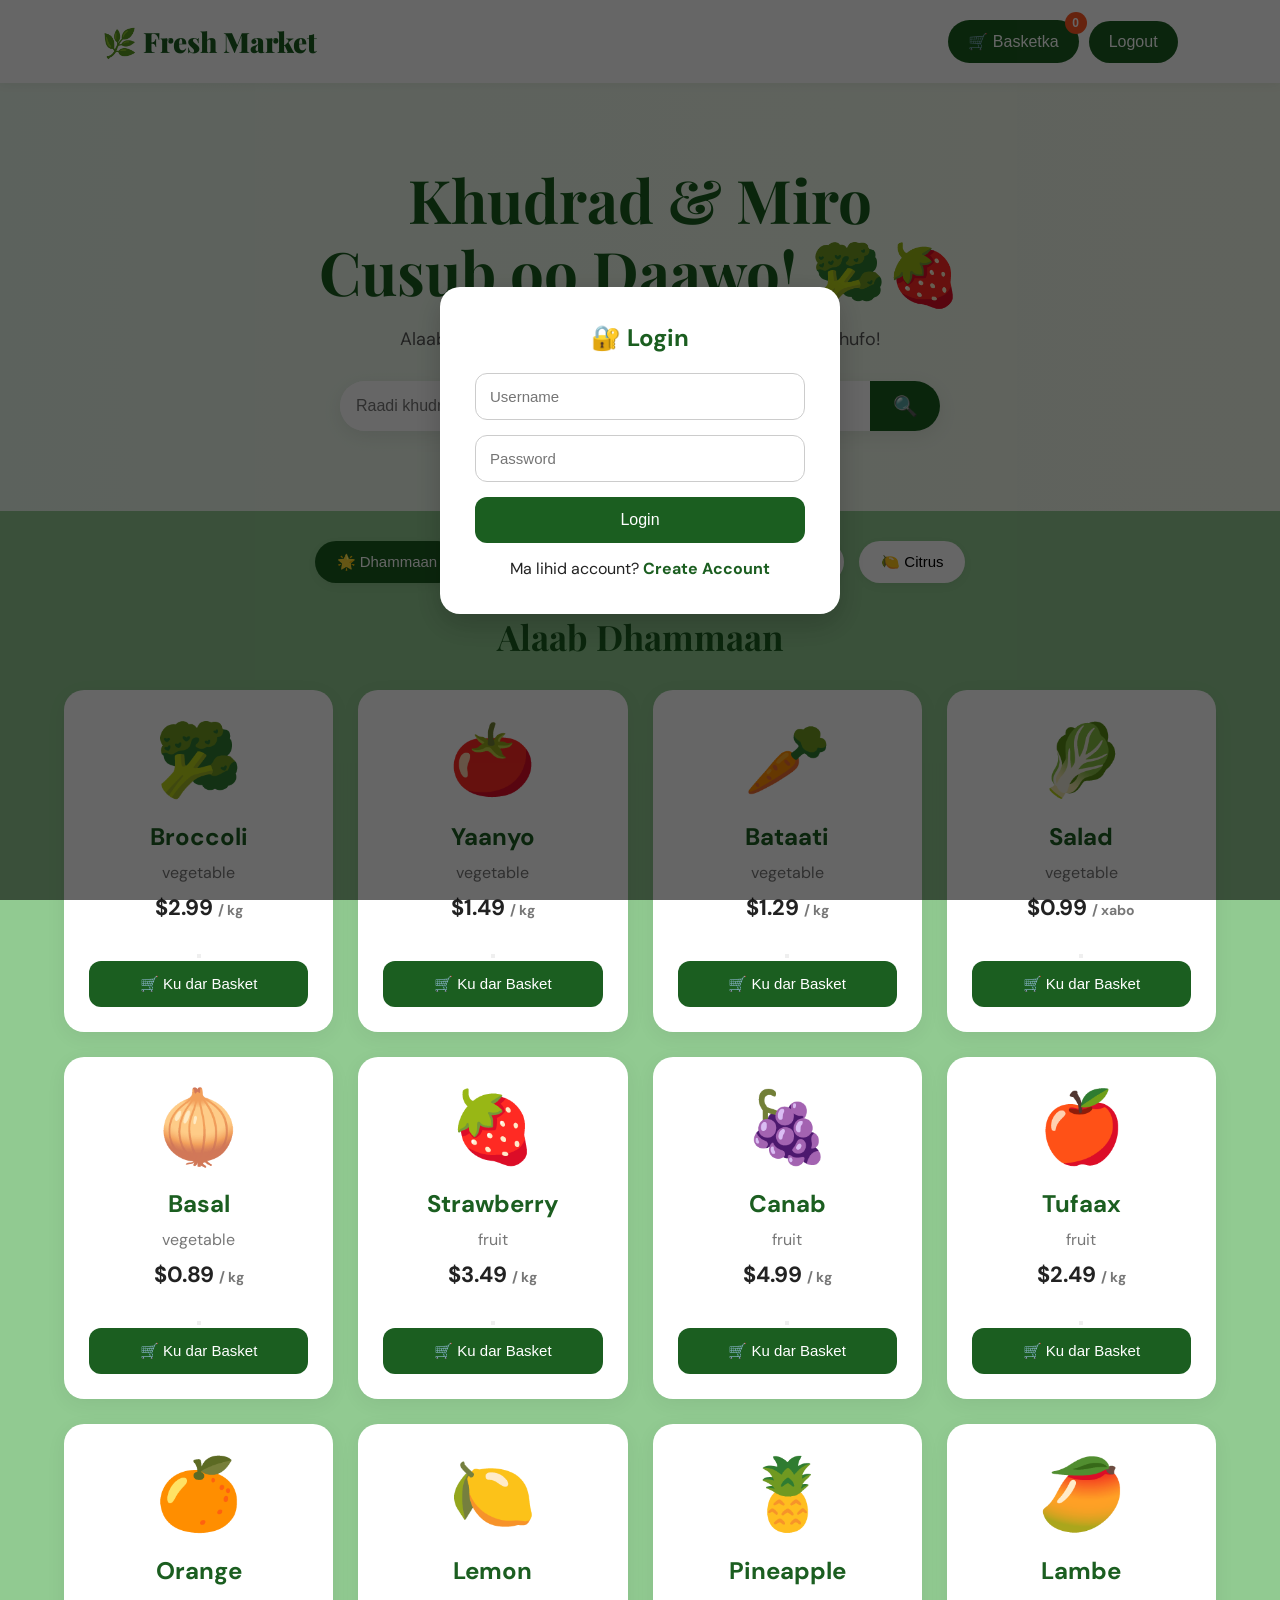
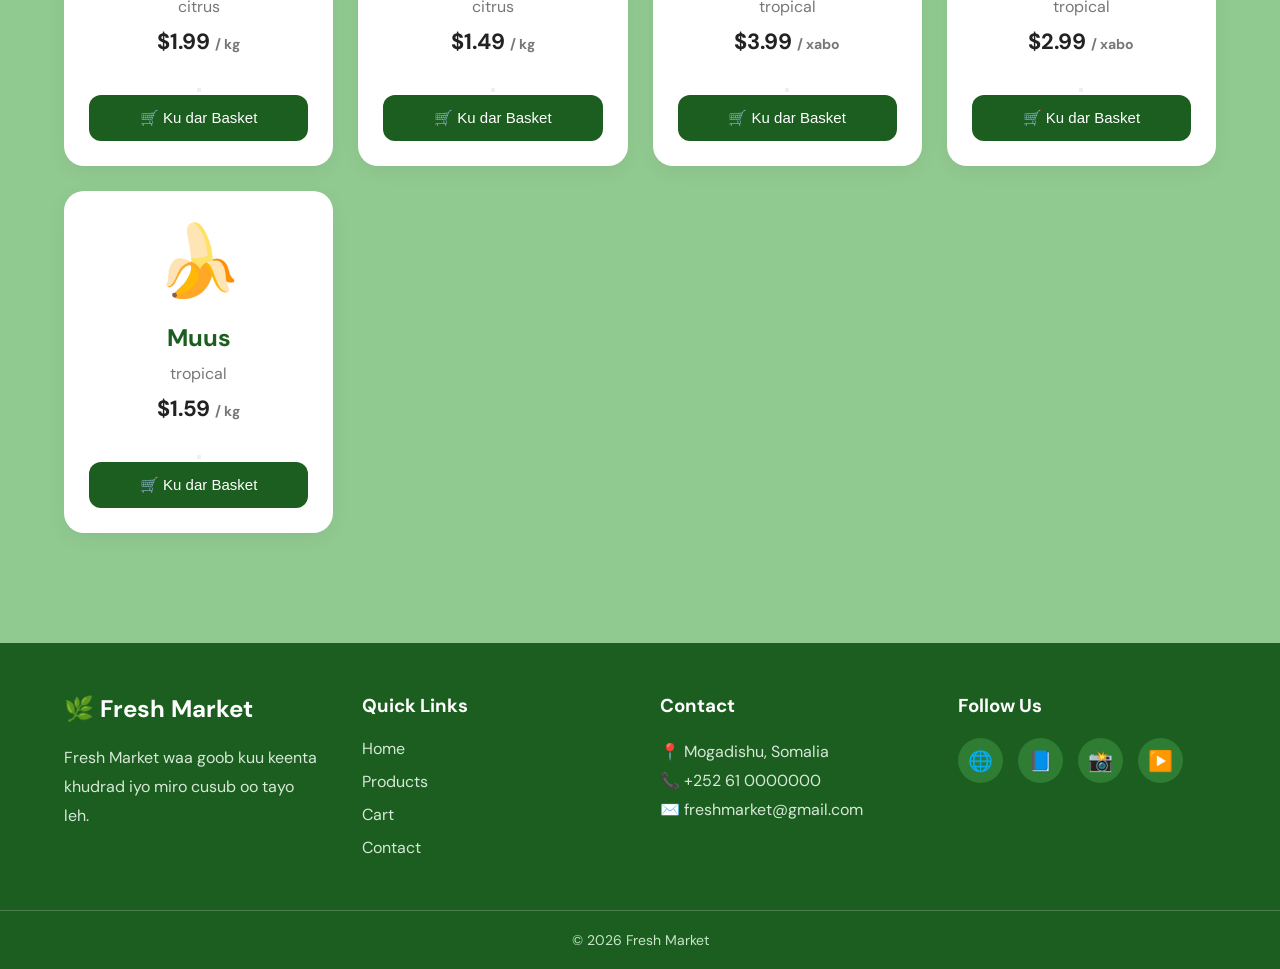
<file: OneDrive/Desktop/fresh only/index.html>
<!DOCTYPE html>
<html lang="so">
<head>
  <meta charset="UTF-8" />
  <meta name="viewport" content="width=device-width, initial-scale=1.0"/>
  <title>Fresh Vegetables & Fruits</title>
  <link href="https://fonts.googleapis.com/css2?family=Playfair+Display:wght@700;900&family=DM+Sans:wght@300;400;500&display=swap" rel="stylesheet"/>
  <link rel="stylesheet" href="style.css">
</head>
<body>
 

<div class="auth-overlay" id="authOverlay">
  <div class="auth-box">
 
  
    <div id="loginBox">
      <h2>🔐 Login</h2>
      <input type="text" id="loginUsername" placeholder="Username">
      <input type="password" id="loginPassword" placeholder="Password">
      <button onclick="login()">Login</button>
      <p class="switch-text">
        Ma lihid account?
        <span onclick="showRegister()">Create Account</span>
      </p>
    </div>
 
   
    <div id="registerBox" style="display:none;">
      <h2>📝 Create Account</h2>
      <input type="text" id="registerUsername" placeholder="Username">
      <input type="email" id="registerEmail" placeholder="Email">
      <input type="password" id="registerPassword" placeholder="Password">
      <button onclick="register()">Register</button>
      <p class="switch-text">
        Already have account?
        <span onclick="showLogin()">Login</span>
      </p>
    </div>
 
  </div>
</div>
 

<header>
  <div class="logo"><span>🌿</span> Fresh Market</div>
  <div style="display:flex; gap:10px; align-items:center;">
    <button class="cart-btn" onclick="toggleCart()">
      🛒 Basketka
      <div id="cart-count">0</div>
    </button>
    <button class="cart-btn" onclick="logout()">Logout</button>
  </div>
</header>
 

<section class="hero">
  <h1>Khudrad & Miro<br>Cusub oo Daawo! 🥦🍓</h1>
  <p>Alaabta ugu fiican, tazayidka ugu hooseeya. Guri ku dhufo!</p>
  <div class="search-bar">
    <input type="text" id="search-input" placeholder="Raadi khudrad ama miro..." oninput="filterProducts()"/>
    <button onclick="filterProducts()">🔍</button>
  </div>
</section>
 

<div class="filters">
  <button class="filter-btn active" onclick="setFilter('all', this)">🌟 Dhammaan</button>
  <button class="filter-btn" onclick="setFilter('vegetable', this)">🥦 Khudrad</button>
  <button class="filter-btn" onclick="setFilter('fruit', this)">🍓 Miro</button>
  <button class="filter-btn" onclick="setFilter('tropical', this)">🌴 Tropical</button>
  <button class="filter-btn" onclick="setFilter('citrus', this)">🍋 Citrus</button>
</div>
 

<h2 class="section-title" id="section-label">Alaab Dhammaan</h2>
<div class="products-grid" id="products-grid"></div>
 

<div class="cart-overlay" id="cart-overlay" onclick="toggleCart()"></div>
 

<div class="cart-panel" id="cart-panel">
  <div class="cart-header">
    <h2>🛒 Basketkayga</h2>
    <button class="close-cart" onclick="toggleCart()">✕</button>
  </div>
  <div class="cart-items" id="cart-items"></div>
  <div class="cart-footer" id="cart-footer" style="display:none">
    <div class="cart-total">
      <span>Wadarta:</span>
      <span id="cart-total">$0.00</span>
    </div>
    <button class="checkout-btn" onclick="checkout()">✅ Iibsi Hada</button>
    <button class="clear-btn" onclick="clearCart()">🗑️ Nadiifi Basket</button>
  </div>
</div>
 

<div class="toast" id="toast"></div>
 

<footer class="footer">
  <div class="footer-container">
 
    <div class="footer-box">
      <h2>🌿 Fresh Market</h2>
      <p>Fresh Market waa goob kuu keenta khudrad iyo miro cusub oo tayo leh.</p>
    </div>
 
    <div class="footer-box">
      <h3>Quick Links</h3>
      <a href="#">Home</a>
      <a href="#">Products</a>
      <a href="#">Cart</a>
      <a href="#">Contact</a>
    </div>
 
    <div class="footer-box">
      <h3>Contact</h3>
      <p>📍 Mogadishu, Somalia</p>
      <p>📞 +252 61 0000000</p>
      <p>✉️ freshmarket@gmail.com</p>
    </div>
 
    <div class="footer-box">
      <h3>Follow Us</h3>
      <div class="socials">
        <a href="#">🌐</a>
        <a href="#">📘</a>
        <a href="#">📸</a>
        <a href="#">▶️</a>
      </div>
    </div>
 
  </div>
 
  <div class="footer-bottom">
    © 2026 Fresh Market
  </div>
</footer>
 
<script src="app.js"></script>
</body>
</html>
</file>
<file: OneDrive/Desktop/fresh only/style.css>
*{
  margin:0;
  padding:0;
  box-sizing:border-box;
}

body{
  font-family:'DM Sans',sans-serif;
  background:#91ca91;
  color:#222;
}


.auth-overlay{
  position:fixed;
  inset:0;
  background:rgba(0,0,0,0.6);
  display:flex;
  justify-content:center;
  align-items:center;
  z-index:3000;
}

.auth-box{
  width:400px;
  max-width:95%;
  background:white;
  padding:35px;
  border-radius:20px;
  box-shadow:0 10px 30px rgba(0,0,0,0.2);
}

.auth-box h2{
  text-align:center;
  margin-bottom:20px;
  color:#1b5e20;
}

.auth-box input{
  width:100%;
  padding:14px;
  margin-bottom:15px;
  border:1px solid #ccc;
  border-radius:12px;
  font-size:15px;
}

.auth-box button{
  width:100%;
  border:none;
  background:#1b5e20;
  color:white;
  padding:14px;
  border-radius:12px;
  cursor:pointer;
  font-size:16px;
}

.auth-box button:hover{
  background:#2e7d32;
}

.switch-text{
  text-align:center;
  margin-top:15px;
}

.switch-text span{
  color:#1b5e20;
  font-weight:bold;
  cursor:pointer;
}

header{
  display:flex;
  justify-content:space-between;
  align-items:center;
  padding:20px 8%;
  background:#ffffff;
  box-shadow:0 2px 10px rgba(0,0,0,0.05);
  position:sticky;
  top:0;
  z-index:100;
}

.logo{
  font-size:28px;
  font-weight:900;
  color:#1b5e20;
  font-family:'Playfair Display',serif;
}

.logo span{
  color:#4caf50;
}

.cart-btn{
  position:relative;
  background:#1b5e20;
  color:#fff;
  border:none;
  padding:12px 20px;
  border-radius:50px;
  cursor:pointer;
  font-size:16px;
  transition:.3s;
}

.cart-btn:hover{
  background:#2e7d32;
}

#cart-count{
  position:absolute;
  top:-8px;
  right:-8px;
  background:#ff5722;
  color:white;
  width:22px;
  height:22px;
  border-radius:50%;
  display:flex;
  align-items:center;
  justify-content:center;
  font-size:12px;
  font-weight:bold;
}


.hero{
  text-align:center;
  padding:80px 20px;
  background:linear-gradient(to right,#e8f5e9,#f1f8e9);
}

.hero h1{
  font-size:60px;
  font-family:'Playfair Display',serif;
  color:#1b5e20;
  margin-bottom:20px;
  line-height:1.2;
}

.hero p{
  color:#555;
  font-size:18px;
  margin-bottom:30px;
}

.search-bar{
  max-width:600px;
  margin:auto;
  display:flex;
  background:white;
  border-radius:50px;
  overflow:hidden;
  box-shadow:0 5px 20px rgba(0,0,0,0.08);
}

.search-bar input{
  flex:1;
  border:none;
  padding:16px;
  font-size:16px;
  outline:none;
}

.search-bar button{
  width:70px;
  border:none;
  background:#1b5e20;
  color:white;
  font-size:20px;
  cursor:pointer;
}


.filters{
  display:flex;
  flex-wrap:wrap;
  justify-content:center;
  gap:15px;
  padding:30px 20px;
}

.filter-btn{
  border:none;
  padding:12px 22px;
  border-radius:30px;
  background:white;
  cursor:pointer;
  font-size:15px;
  transition:.3s;
  box-shadow:0 3px 10px rgba(0,0,0,0.05);
}

.filter-btn:hover{
  background:#dcedc8;
}

.filter-btn.active{
  background:#1b5e20;
  color:white;
}


.section-title{
  text-align:center;
  font-size:35px;
  margin-bottom:30px;
  color:#1b5e20;
  font-family:'Playfair Display',serif;
}


.products-grid{
  width:90%;
  margin:auto;
  display:grid;
  grid-template-columns:repeat(auto-fit,minmax(240px,1fr));
  gap:25px;
  padding-bottom:50px;
}

.product-card{
  background:white;
  border-radius:20px;
  overflow:hidden;
  padding:25px;
  text-align:center;
  box-shadow:0 5px 20px rgba(0,0,0,0.06);
  transition:.3s;
  animation:fadeIn .5s ease forwards;
}

.product-card:hover{
  transform:translateY(-8px);
}

.product-emoji{
  font-size:70px;
  margin-bottom:15px;
}

.product-name{
  font-size:24px;
  font-weight:700;
  margin-bottom:10px;
  color:#1b5e20;
}

.product-type{
  color:#777;
  margin-bottom:10px;
}

.product-price{
  font-size:22px;
  font-weight:bold;
  margin-bottom:18px;
}

.product-price span{
  font-size:14px;
  color:#777;
}

.add-btn{
  width:100%;
  border:none;
  background:#1b5e20;
  color:white;
  padding:14px;
  border-radius:12px;
  cursor:pointer;
  font-size:15px;
  transition:.3s;
}

.add-btn:hover{
  background:#2e7d32;
}


.cart-overlay{
  position:fixed;
  inset:0;
  background:rgba(0,0,0,0.5);
  opacity:0;
  visibility:hidden;
  transition:.3s;
  z-index:1000;
}

.cart-overlay.open{
  opacity:1;
  visibility:visible;
}

.cart-panel{
  position:fixed;
  top:0;
  right:-450px;
  width:420px;
  max-width:100%;
  height:100vh;
  background:white;
  z-index:1001;
  transition:.4s;
  display:flex;
  flex-direction:column;
}

.cart-panel.open{
  right:0;
}

.cart-header{
  display:flex;
  justify-content:space-between;
  align-items:center;
  padding:20px;
  border-bottom:1px solid #eee;
}

.close-cart{
  border:none;
  background:none;
  font-size:24px;
  cursor:pointer;
}

.cart-items{
  flex:1;
  overflow:auto;
  padding:20px;
}

.cart-item{
  display:flex;
  align-items:center;
  justify-content:space-between;
  gap:10px;
  background:#f7faf7;
  padding:15px;
  border-radius:15px;
  margin-bottom:15px;
}

.cart-item-emoji{
  font-size:35px;
}

.cart-item-name{
  font-weight:700;
}

.cart-item-price{
  color:#1b5e20;
  font-size:14px;
}

.qty-controls{
  display:flex;
  align-items:center;
  gap:10px;
}

.qty-btn{
  width:30px;
  height:30px;
  border:none;
  border-radius:50%;
  background:#1b5e20;
  color:white;
  cursor:pointer;
}

.remove-btn{
  border:none;
  background:none;
  cursor:pointer;
  font-size:18px;
}

.cart-footer{
  padding:20px;
  border-top:1px solid #eee;
}

.cart-total{
  display:flex;
  justify-content:space-between;
  margin-bottom:20px;
  font-size:20px;
  font-weight:bold;
}

.checkout-btn,
.clear-btn{
  width:100%;
  border:none;
  padding:14px;
  border-radius:12px;
  cursor:pointer;
  margin-top:10px;
  font-size:16px;
}

.checkout-btn{
  background:#1b5e20;
  color:white;
}

.clear-btn{
  background:#f44336;
  color:white;
}

.cart-empty{
  text-align:center;
  padding:50px 20px;
  color:#777;
}

.cart-empty span{
  font-size:60px;
  display:block;
  margin-bottom:20px;
}


.toast{
  position:fixed;
  bottom:30px;
  right:30px;
  background:#1b5e20;
  color:white;
  padding:15px 25px;
  border-radius:12px;
  opacity:0;
  transform:translateY(30px);
  transition:.3s;
  z-index:2000;
}

.toast.show{
  opacity:1;
  transform:translateY(0);
}


.no-results{
  grid-column:1/-1;
  text-align:center;
  padding:50px;
  font-size:20px;
  color:#777;
}


.footer{
  background:#1b5e20;
  color:white;
  margin-top:60px;
  padding-top:50px;
}

.footer-container{
  width:90%;
  margin:auto;
  display:grid;
  grid-template-columns:repeat(auto-fit,minmax(220px,1fr));
  gap:40px;
  padding-bottom:40px;
}

.footer-box h2,
.footer-box h3{
  margin-bottom:20px;
}

.footer-box p{
  color:#d7e8d7;
  line-height:1.8;
}

.footer-box a{
  display:block;
  color:#d7e8d7;
  text-decoration:none;
  margin-bottom:12px;
  transition:.3s;
}

.footer-box a:hover{
  color:#ffffff;
  transform:translateX(5px);
}

.socials{
  display:flex;
  gap:15px;
}

.socials a{
  width:45px;
  height:45px;
  background:#2e7d32;
  border-radius:50%;
  display:flex;
  align-items:center;
  justify-content:center;
  font-size:20px;
  transition:.3s;
}

.socials a:hover{
  background:#4caf50;
  transform:translateY(-5px);
}

.footer-bottom{
  text-align:center;
  padding:20px;
  border-top:1px solid rgba(255,255,255,0.2);
  font-size:14px;
  color:#c8e6c9;
}

Copy

/* ─── AI DESCRIPTION STYLES (add to end of style.css) ─── */
 
.desc-btn {
  width: 100%;
  border: 2px dashed #4caf50;
  background: transparent;
  color: #1b5e20;
  padding: 10px;
  border-radius: 10px;
  cursor: pointer;
  font-size: 13px;
  margin-bottom: 12px;
  transition: .3s;
}
 
.desc-btn:hover {
  background: #e8f5e9;
}
 
.desc-loading {
  font-size: 13px;
  color: #888;
  text-align: center;
  padding: 8px 0 12px;
  animation: pulse 1.2s infinite;
}
 
@keyframes pulse {
  0%, 100% { opacity: 1; }
  50%       { opacity: 0.4; }
}
 
.desc-text {
  font-size: 13px;
  color: #555;
  line-height: 1.6;
  margin-bottom: 10px;
  text-align: left;
  padding: 10px;
  background: #f1f8e9;
  border-radius: 10px;
  border-left: 3px solid #4caf50;
}
 
.desc-error {
  background: #fff3f3;
  border-left-color: #f44336;
  color: #c62828;
}
 
.desc-badge {
  display: inline-block;
  background: linear-gradient(135deg, #2e7d32, #66bb6a);
  color: white;
  font-size: 10px;
  padding: 3px 8px;
  border-radius: 20px;
  margin-bottom: 10px;
  font-weight: bold;
}



@media(max-width:768px){

  .footer-container{
    text-align:center;
  }

  .socials{
    justify-content:center;
  }

}


@keyframes fadeIn{
  from{
    opacity:0;
    transform:translateY(20px);
  }
  to{
    opacity:1;
    transform:translateY(0);
  }
}


@media(max-width:768px){

  header{
    padding:20px;
  }

  .hero h1{
    font-size:40px;
  }

  .search-bar{
    flex-direction:column;
    border-radius:20px;
  }

  .search-bar button{
    width:100%;
    padding:15px;
  }

  .cart-panel{
    width:100%;
  }

  .products-grid{
    width:95%;
  }
}
</file>
